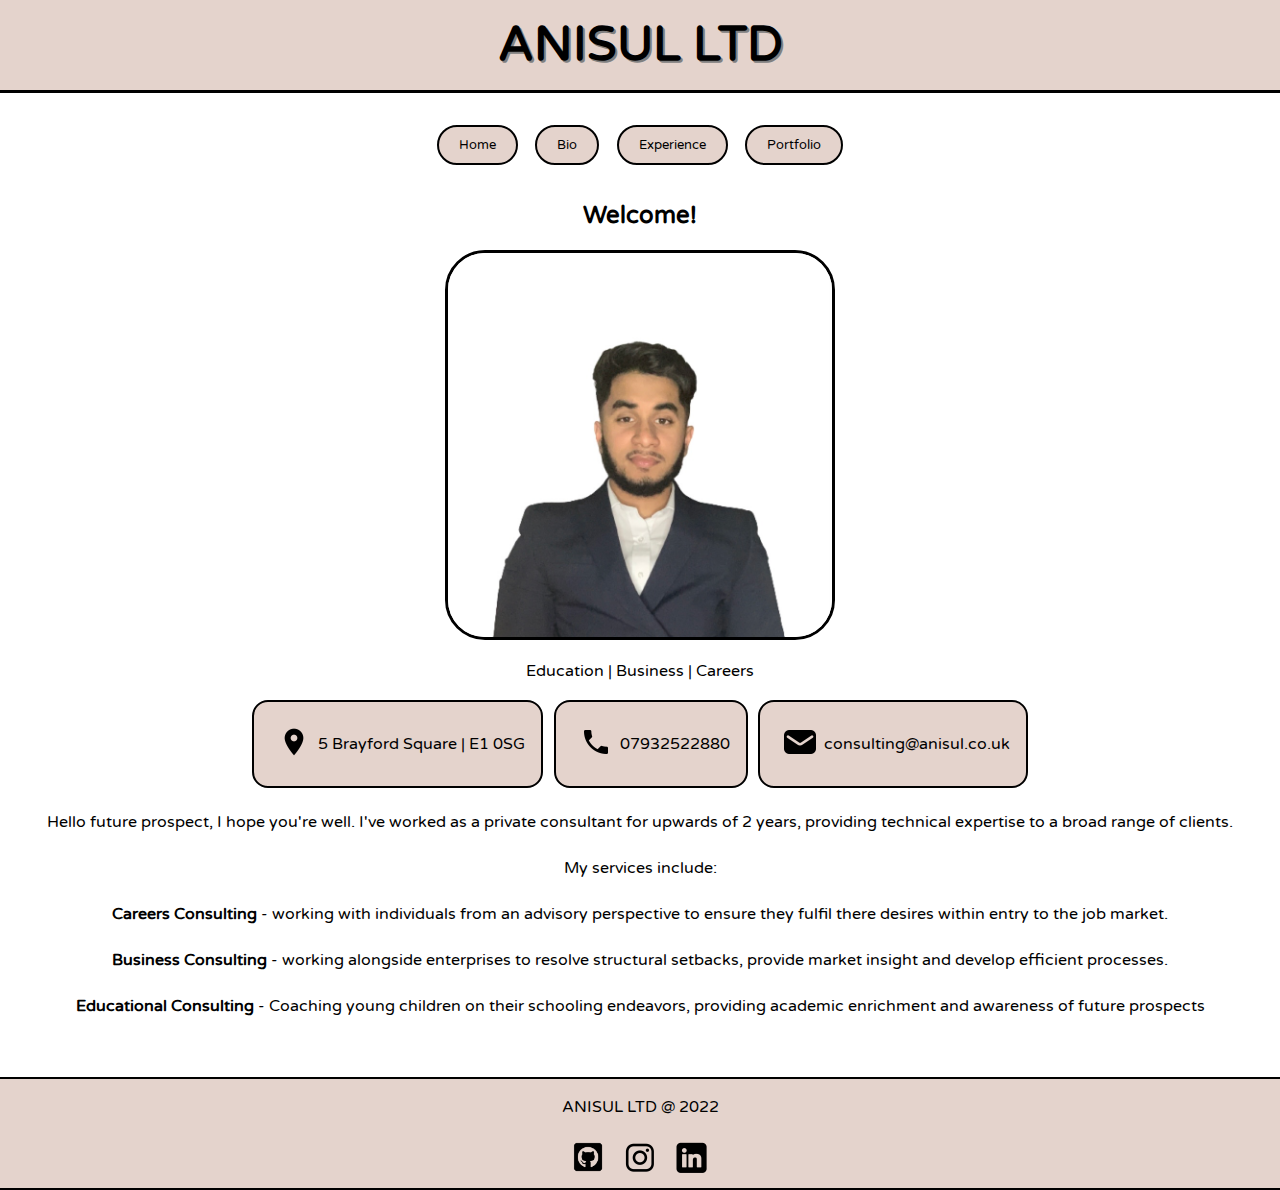
<file: index.html>
<!DOCTYPE html>
<html>
<head>
  <meta charset="UTF-8">
  <meta http-equiv="X-UA-Compatible" content="IE=edge">
  <meta name="viewport" content="width=device-width, initial-scale=1.0">
  <link rel="stylesheet" type="text/css" href="style.css">
  <link href="https://fonts.googleapis.com/css2?family=Varela+Round&display=swap" rel="stylesheet">
  <title>ANISUL LTD</title>
</head>

<body>

  <header class =  "header">
    <h1>ANISUL LTD</h1>
  </header>

  <nav>
    <div>
      <ul class="nav-i">
          <li><a href="index.html">Home</a></li>
          <li><a href="bio.html">Bio</a></li>
          <li><a href="experience.html">Experience</a></li>
          <li><a href="portfolio.html">Portfolio</a></li>
      </ul>
    </div>
  </nav>

    <h2 id="Welcome">Welcome!</h2>
    <div id = "pp"><img id="ppic" src="Assets/PP.jpg" alt="Profile Picture">
    <p>Education | Business | Careers</p>

    <div id="homeContactDetails">
      <img class='pins' src="Assets/Location.png" alt="Location pin">
      <p><a href="https://goo.gl/maps/GzAzrWHnfDL2tLG4A">5 Brayford Square | E1 0SG</a></p>
    </div>
    <div id="homeContactDetails">
      <img class='pins' src="Assets/Phone.png" alt="Phone pin">
      <p><a href="https://wa.me/+447932522880">07932522880</a></p>
    </div>
    <div id="homeContactDetails">
      <img class='pins' src="Assets/Mail.png" alt="Mail pin">
      <p><a href="mailto:consulting@anisul.co.uk">consulting@anisul.co.uk</a></p>
    </div>
    <p class="HomeContent">Hello future prospect, I hope you're well. I've worked as a private consultant for upwards of 2 years, providing technical expertise to a broad range of clients.</p>
    <p class="HomeContent">My services include:</p>
    <p class="HomeContent"><span style="font-weight: bold;">Careers Consulting</span> - working with individuals from an advisory perspective to ensure they fulfil there desires within entry to the job market.</p>
    <p class="HomeContent"><span style="font-weight: bold;">Business Consulting</span> - working alongside enterprises to resolve structural setbacks, provide market insight and develop efficient processes. </p>
    <p class="HomeContent"><span style="font-weight: bold;">Educational Consulting</span> - Coaching young children on their schooling endeavors, providing academic enrichment and awareness of future prospects</p>
    </div>

    <section class="BlankSpace"></section>

  <footer>
  <div>
    <p>ANISUL LTD @ 2022</p>
    <a href="https://github.com/anis913"><img class='pins' src="Assets/Githubicon.png" alt="Github"></a>
    <a href="https://www.instagram.com/anis_.913"><img class='pins' src="Assets/Instaicon.png" alt="Github"></a>
    <a href="https://www.linkedin.com/in/anisulislam913"><img class='pins' src="Assets/Linkedinicon.png" alt="Github"></a>
  </div>  
  </footer>
</body>
</html>
</file>
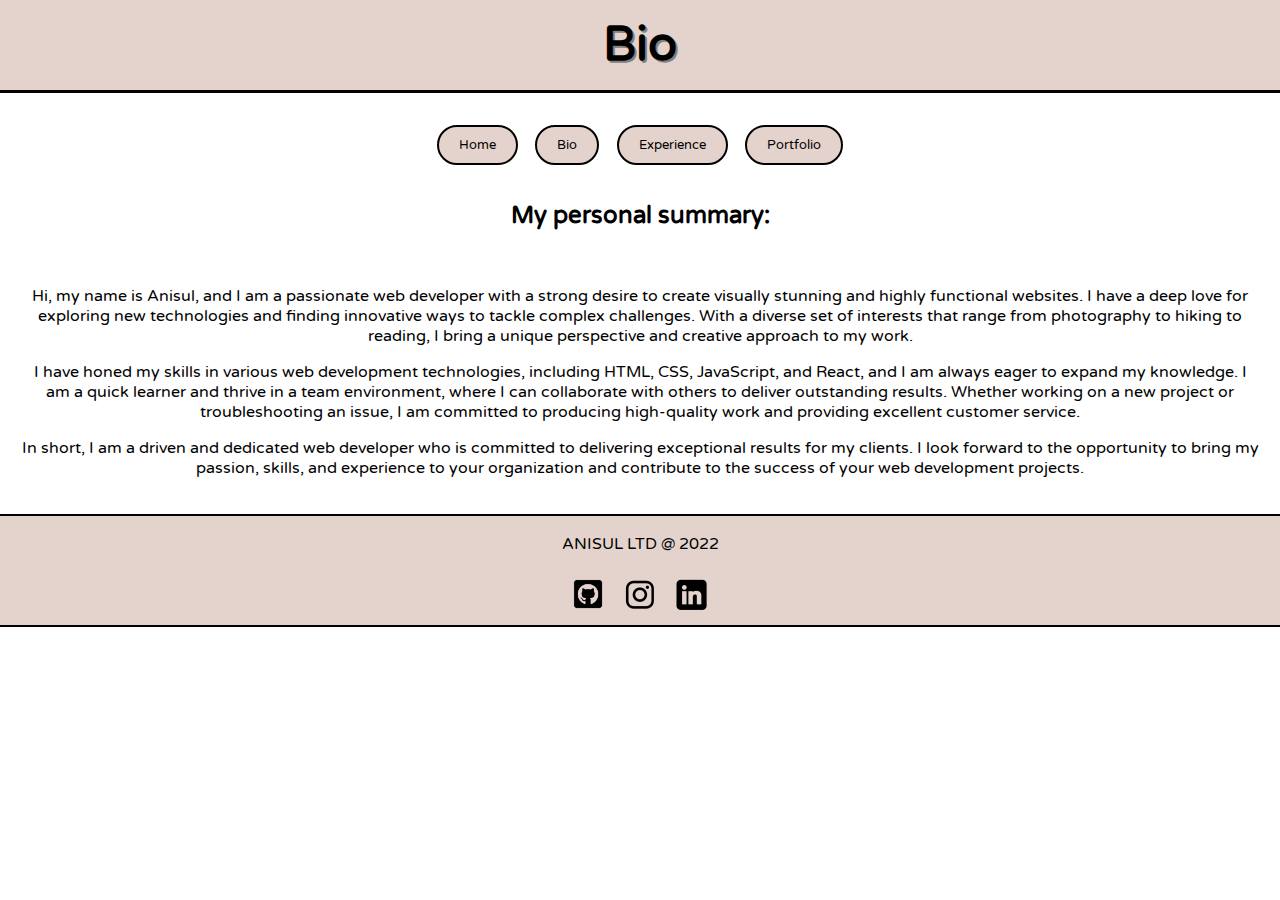
<file: bio.html>
<!DOCTYPE html>
<html lang="en">
<head>
    <meta charset="UTF-8">
    <meta http-equiv="X-UA-Compatible" content="IE=edge">
    <meta name="viewport" content="width=device-width, initial-scale=1.0">
    <link rel="stylesheet" type="text/css" href="style.css">
    <link href="https://fonts.googleapis.com/css2?family=Varela+Round&display=swap" rel="stylesheet">
    <title>Bio</title>
</head>

<body>
    <header>
        <h1>Bio</h1>
    </header>

    <nav>
        <div>
        <ul class="nav-i">
            <li><a href="index.html">Home</a></li>
            <li><a href="bio.html">Bio</a></li>
            <li><a href="experience.html">Experience</a></li>
            <li><a href="portfolio.html">Portfolio</a></li>
        </ul>
        </div>
    </nav>

        <h2>My personal summary:</h2>
        <div class="bioContent">
        <p>Hi, my name is Anisul, and I am a passionate web developer with a strong desire to create visually stunning and highly functional websites. I have a deep love for exploring new technologies and finding innovative ways to tackle complex challenges. With a diverse set of interests that range from photography to hiking to reading, I bring a unique perspective and creative approach to my work.</p>

        <p>I have honed my skills in various web development technologies, including HTML, CSS, JavaScript, and React, and I am always eager to expand my knowledge. I am a quick learner and thrive in a team environment, where I can collaborate with others to deliver outstanding results. Whether working on a new project or troubleshooting an issue, I am committed to producing high-quality work and providing excellent customer service.</p>
            
        <p>In short, I am a driven and dedicated web developer who is committed to delivering exceptional results for my clients. I look forward to the opportunity to bring my passion, skills, and experience to your organization and contribute to the success of your web development projects.</p>    
        </div>

        <section></section>


        <footer>
            <div>
              <p>ANISUL LTD @ 2022</p>
              <a href="https://github.com/anis913"><img class='pins' src="Assets/Githubicon.png" alt="Github"></a>
              <a href="https://www.instagram.com/anis_.913"><img class='pins' src="Assets/Instaicon.png" alt="Github"></a>
              <a href="https://www.linkedin.com/in/anisulislam913"><img class='pins' src="Assets/Linkedinicon.png" alt="Github"></a>
            </div>  
            </footer>    
</body>
</html>
</file>
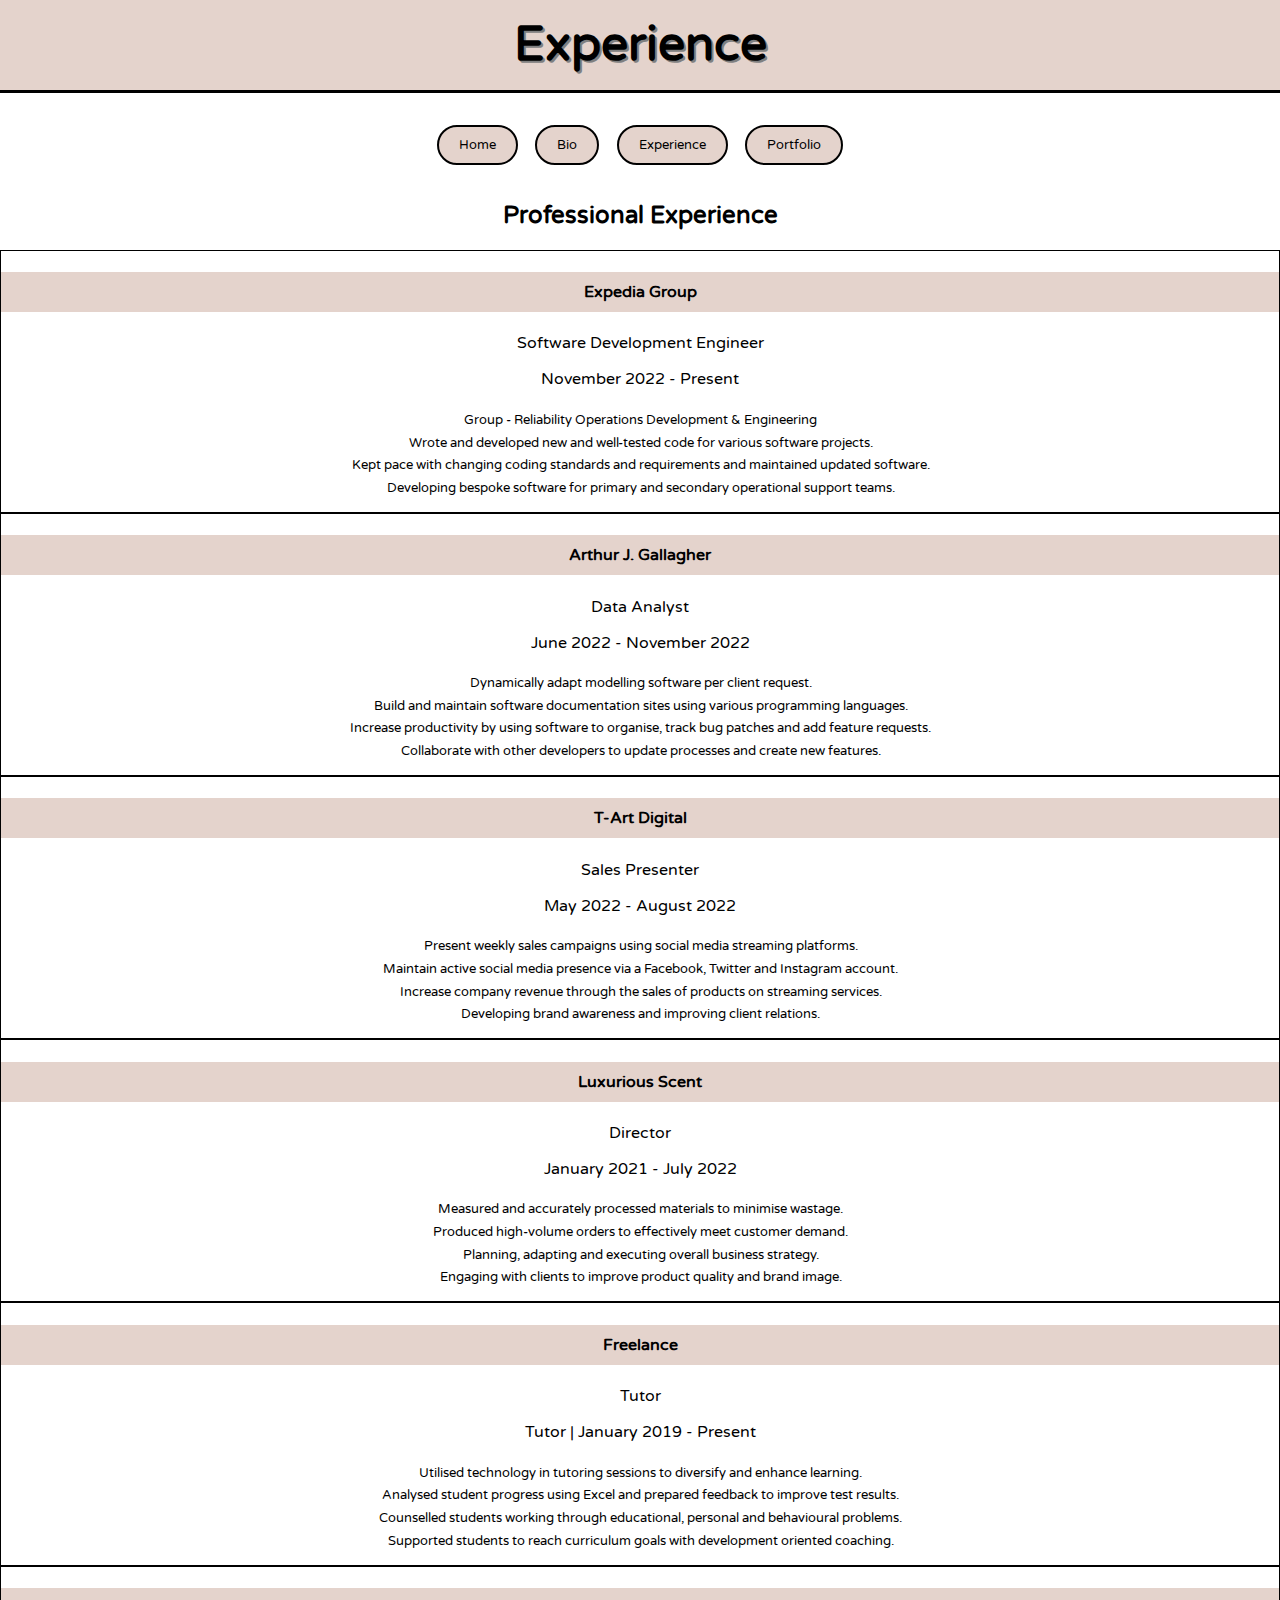
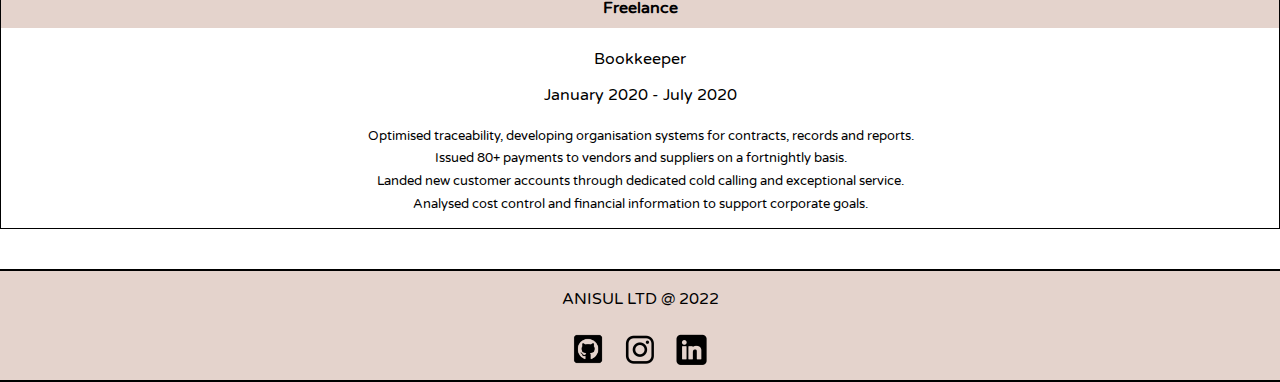
<file: experience.html>
<!DOCTYPE html>
<html lang="en">
<head>
    <meta charset="UTF-8">
    <meta http-equiv="X-UA-Compatible" content="IE=edge">
    <meta name="viewport" content="width=device-width, initial-scale=1.0">
    <link rel="stylesheet" type="text/css" href="style.css">
    <link href="https://fonts.googleapis.com/css2?family=Varela+Round&display=swap" rel="stylesheet">
    <title>Experience</title>
</head>

<body>
    <header class =  "header">
        <h1>Experience</h1>
    </header>

    <nav>
        <div>
        <ul class="nav-i">
            <li><a href="index.html">Home</a></li>
            <li><a href="bio.html">Bio</a></li>
            <li><a href="experience.html">Experience</a></li>
            <li><a href="portfolio.html">Portfolio</a></li>
        </ul>
        </div>
        </nav>

    <h2>Professional Experience</h2>
    <div class="PE">
        <h4>Expedia Group</h4>
        <p>Software Development Engineer</p>
        <p>November 2022 - Present</p>
        <ul>
            <li>Group - Reliability Operations Development & Engineering</li>
            <li>Wrote and developed new and well-tested code for various software projects.</li>
            <li>Kept pace with changing coding standards and requirements and maintained updated software.</li>
            <li>Developing bespoke software for primary and secondary operational support teams.</li>
        </ul>
    </div>

    <div class="PE">
        <h4 class="PET">Arthur J. Gallagher</h4>
        <p>Data Analyst</p>
        <p>June 2022 - November 2022</p>
        <ul>
            <li>Dynamically adapt modelling software per client request.</li>
            <li>Build and maintain software documentation sites using various programming languages.</li>
            <li>Increase productivity by using software to organise, track bug patches and add feature requests.</li>
            <li> Collaborate with other developers to update processes and create new features.</li>
    </div>

    <div class="PE">
        <h4 class="PET">T-Art Digital</h4>
        <p>Sales Presenter</p>
        <p>May 2022 - August 2022</p>
        <ul>
            <li>Present weekly sales campaigns using social media streaming platforms.</li>
            <li>Maintain active social media presence via a Facebook, Twitter and Instagram account.</li>
            <li>Increase company revenue through the sales of products on streaming services.</li>
            <li> Developing brand awareness and improving client relations.</li>
    </div>
    
    <div class="PE">
        <h4 class="PET">Luxurious Scent</h4>
        <p>Director</p>
        <p>January 2021 - July 2022</p>
        <ul>
            <li>Measured and accurately processed materials to minimise wastage.</li>
            <li>Produced high-volume orders to effectively meet customer demand.</li>
            <li>Planning, adapting  and executing overall business strategy.</li>
            <li>Engaging with clients to improve product quality and brand image.</li>
    </div>

    <div class="PE">
        <h4 class="PET">Freelance</h4>
        <p>Tutor</p>
        <p>Tutor | January 2019 - Present</p>
        <ul>
            <li>Utilised technology in tutoring sessions to diversify and enhance learning.</li>
            <li>Analysed student progress using Excel and prepared feedback to improve test results.</li> 
            <li>Counselled students working through educational, personal and behavioural problems.</li>
            <li>Supported students to reach curriculum goals with development oriented coaching.</li>
    </div>

    <div class="PE">
        <h4 class="PET">Freelance</h4>
        <p>Bookkeeper</p>
        <p>January 2020 - July 2020</p>
        <ul>
            <li>Optimised traceability, developing organisation systems for contracts, records and reports.</li>
            <li>Issued 80+ payments to vendors and suppliers on a fortnightly basis.</li>
            <li>Landed new customer accounts through dedicated cold calling and exceptional service.</li>
            <li>Analysed cost control and financial information to support corporate goals.</li>
    </div>

    <section class="BlankSpace"></section>

    <footer>
        <div>
          <p>ANISUL LTD @ 2022</p>
          <a href="https://github.com/anis913"><img class='pins' src="Assets/Githubicon.png" alt="Github"></a>
          <a href="https://www.instagram.com/anis_.913"><img class='pins' src="Assets/Instaicon.png" alt="Github"></a>
          <a href="https://www.linkedin.com/in/anisulislam913"><img class='pins' src="Assets/Linkedinicon.png" alt="Github"></a>
        </div>  
        </footer>
</body>
</html>
</file>
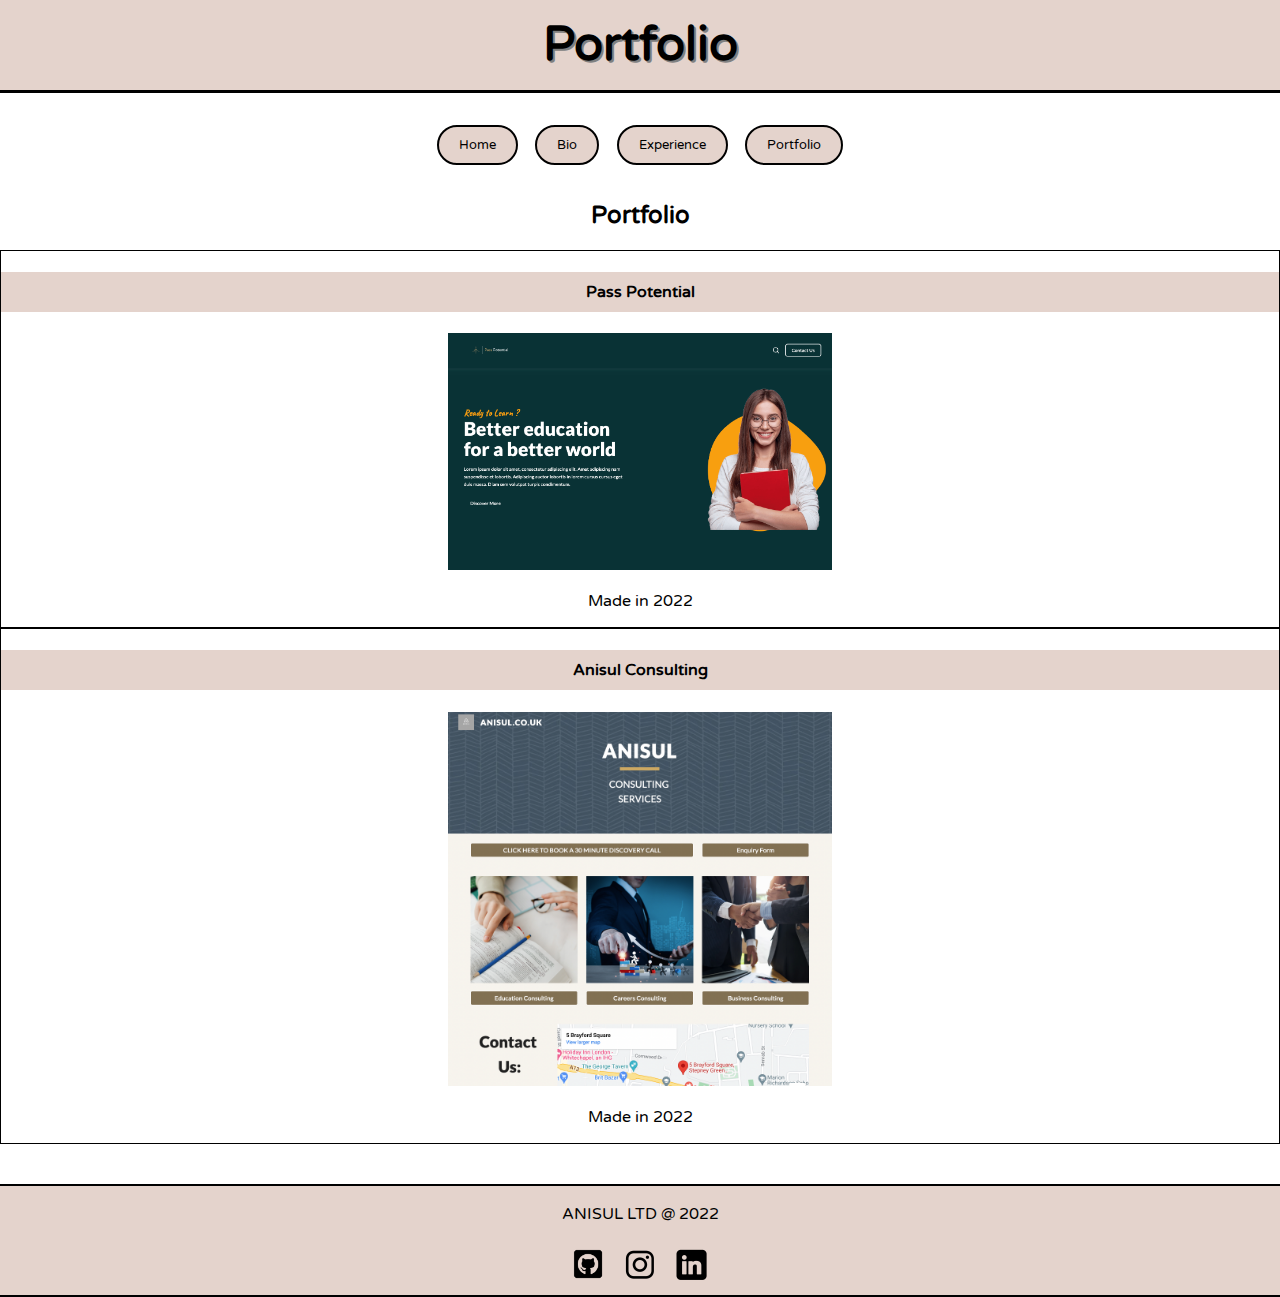
<file: portfolio.html>
<!DOCTYPE html>
<html lang="en">
<head>
    <meta charset="UTF-8">
    <meta http-equiv="X-UA-Compatible" content="IE=edge">
    <meta name="viewport" content="width=device-width, initial-scale=1.0">
    <link rel="stylesheet" type="text/css" href="style.css">
    <link href="https://fonts.googleapis.com/css2?family=Varela+Round&display=swap" rel="stylesheet">
    <title>Portfolio</title>
</head>

<body>
    <header class =  "header">
        <h1>Portfolio</h1>
    </header>

    <nav>
        <div>
        <ul class="nav-i">
            <li><a href="index.html">Home</a></li>
            <li><a href="bio.html">Bio</a></li>
            <li><a href="experience.html">Experience</a></li>
            <li><a href="portfolio.html">Portfolio</a></li>
        </ul>
        </div>
      </nav>
      <h2>Portfolio</h2>
        <div class="PE">
            <h4>Pass Potential</h4>
            <a href="https://passpotential.com/home"><img src="Assets/PassPotential.png" alt="Pass Potential"></a>
            <p>Made in 2022</p>
        </div>

        <div class="PE">
            <h4>Anisul Consulting</h4>
            <a href="https://anisul.co.uk"><img src="Assets/AnisulWebsite.png" alt="Anisul Consulting"></a>
            <p>Made in 2022</p>
        </div>

        <section class="BlankSpace"></section>

        <footer>
            <div>
              <p>ANISUL LTD @ 2022</p>
              <a href="https://github.com/anis913"><img class='pins' src="Assets/Githubicon.png" alt="Github"></a>
              <a href="https://www.instagram.com/anis_.913"><img class='pins' src="Assets/Instaicon.png" alt="Github"></a>
              <a href="https://www.linkedin.com/in/anisulislam913"><img class='pins' src="Assets/Linkedinicon.png" alt="Github"></a>
            </div>  
            </footer>  
</body>
</html>
</file>
<file: style.css>
body {
    font-family: 'Varela Round', sans-serif;
    text-align: center;
    margin: 0;
    padding: 0;
    }
    
    header {
    background-color: #E4D3CC;
    padding: 1rem;
    border-bottom: 0.2em solid black;
    }
    
    header h1 {
    font-size: 3rem;
    margin: 0;
    text-shadow: 0.15rem 0.15rem grey;
    }
    
    img{
    max-width: 30%;
    height: auto;
    }
    
    .nav-i{
    padding: 1em   2em;
    list-style:none;
    }
    
    
    
    #homeContactDetails{
        background-color: #E4D3CC;
        border: 2px solid black;
        padding: 1em;
        margin: 0.2em 0.2em;
        display: inline-flex; 
        justify-content:space-between;
        border-radius: 1em;
    }
    
    .BlankSpace{
        padding: 20px;
    }
    

    .pins{
        max-width:2em;
        height: 2em;
        padding: 0.5em;
    }
    
    #ppic{
        border: 0.2em solid black;
        border-radius: 2.5em;
    }
    
    nav ul li{
    padding: 10px 20px;
    background-color: #E4D3CC;
    border: 2px solid black;
    display: inline-block;
    margin: 0em 0.5em;
    border-radius: 10em;
    }
    
    a{
        color: black;
        text-decoration:none;
    }
    
    .PE{
        border: 1px solid black ;
    }
    
    h4{
        background-color: #E4D3CC;
        padding: 10px;    
    }
    
    .HomeContent{
        padding: 5px 10px;
    }
    .bioContent{
        padding: 20px;
    }
    
    li{
        list-style:none;
        padding: 0.5em 3em 0em 0.1em;
        font-size: smaller;
    }
    
    footer{
        background-color: #E4D3CC;
        border-top: 2px solid black;
        border-bottom: 2px solid black;
        padding: 2px;
    }
    
    
    @media screen and (max-width : 770px) {
        #homeContactDetails{
            width: 50%;
            padding: 0.5rem;
            text-align: center;
        }
        }
    
    @media screen and (max-width : 530px) {
        #homeContactDetails{
            width: 60%;
            padding: 0.5rem;
            text-align: center;
        } 
        }
    
    @media screen and (max-width : 425px) {
        #homeContactDetails{
            width: 70%;
            padding: 0.5rem;
            text-align: center;
        }
        }
    
    @media screen and (max-width : 364px) {
        #homeContactDetails{
            width: 80%;
            padding: 0.5rem;
            text-align: center;
        }
        }
        
    @media screen and (max-width : 520px) {
        nav ul li{
            display: flexbox;
            flex-direction: column;
            align-items: center;
            padding: 0.5em;
            text-align: center;
            font-size: smaller;
        }
    }

    @media screen and (max-width : 382px) {
        nav ul li{
            display: flexbox;
            flex-direction: column;
            align-items: center;
            padding: 0.4em;
            text-align: center;
            font-size: smaller;
        }
    }
</file>
